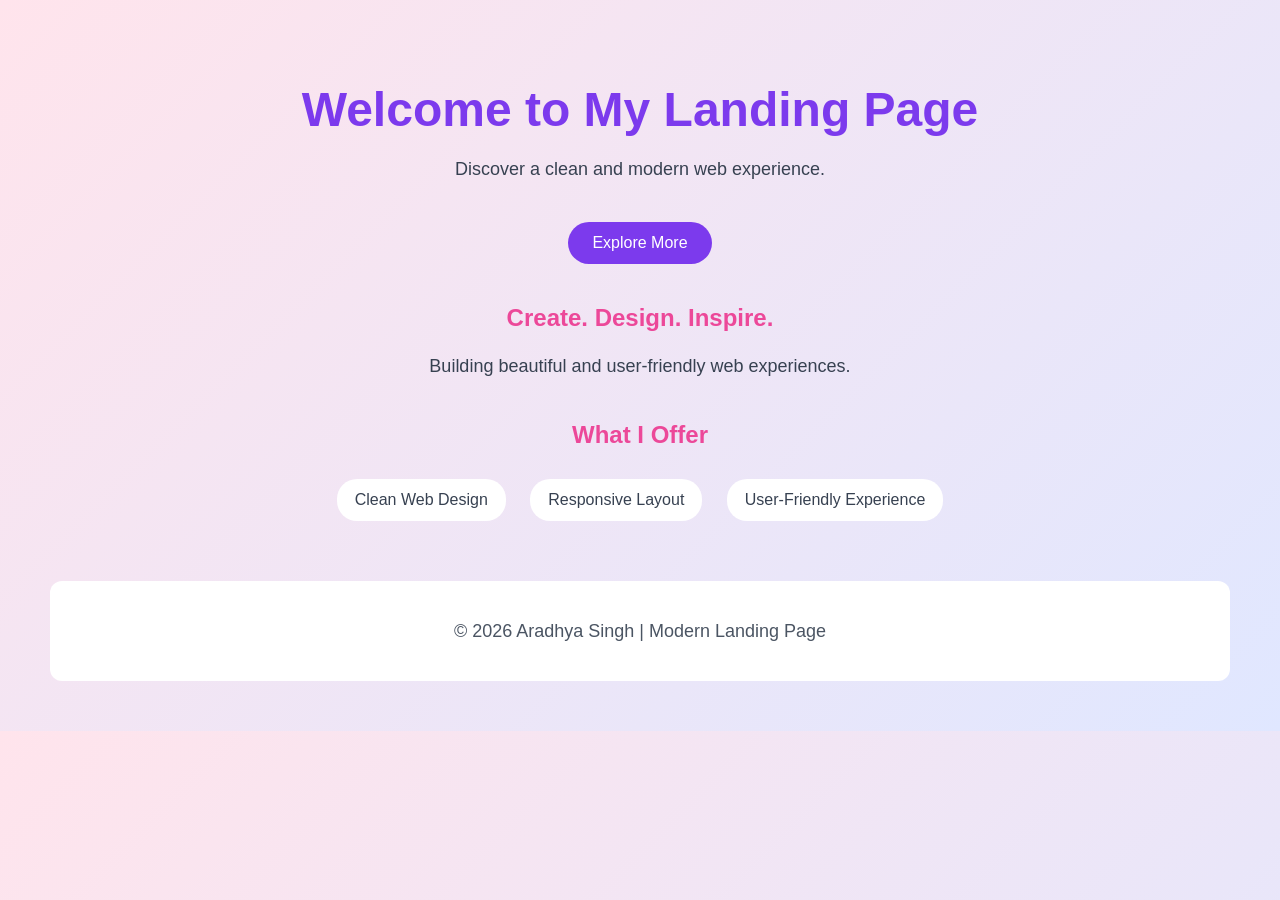
<file: landing-page.html>
<!DOCTYPE html>
<html>
<head>
    <title>Modern Landing Page</title>
    <link rel="stylesheet" href="landing-style.css">
</head>

<body>

    <h1>Welcome to My Landing Page</h1>

    <p>Discover a clean and modern web experience.</p>
    <a href="#explore">Explore More</a>

<h2 id="explore">Create. Design. Inspire.</h2>

<p>Building beautiful and user-friendly web experiences.</p>

<h2>What I Offer</h2>

<ul>
    <li>Clean Web Design</li>
    <li>Responsive Layout</li>
    <li>User-Friendly Experience</li>
</ul>

<footer>
    <p>© 2026 Aradhya Singh | Modern Landing Page</p>
</footer>

</body>
</html>
</file>
<file: landing-style.css>
body {
    margin: 0;
    padding: 50px;
    font-family: Arial, sans-serif;
    text-align: center;
    background: linear-gradient(135deg, #ffe4ec, #e0e7ff);
    color: #374151;
}

h1 {
    font-size: 48px;
    color: #7c3aed;
    margin-bottom: 15px;
}

h2 {
    color: #ec4899;
    margin-top: 40px;
}

p {
    font-size: 18px;
    line-height: 1.6;
}

a {
    display: inline-block;
    margin-top: 20px;
    padding: 12px 24px;
    background: #7c3aed;
    color: white;
    text-decoration: none;
    border-radius: 25px;
}

a:hover {
    background: #ec4899;
}

ul {
    list-style: none;
    padding: 0;
}

li {
    display: inline-block;
    margin: 10px;
    padding: 12px 18px;
    background: white;
    border-radius: 20px;
}

@media (max-width: 600px) {
    body {
        padding: 30px 20px;
    }

    h1 {
        font-size: 36px;
    }

    p {
        font-size: 16px;
    }

    li {
        display: block;
        margin: 10px auto;
        max-width: 250px;
    }
}

footer {
    margin-top: 50px;
    padding: 18px;
    background-color: white;
    border-radius: 12px;
    color: #4b5563;
    font-size: 14px;
}
</file>
